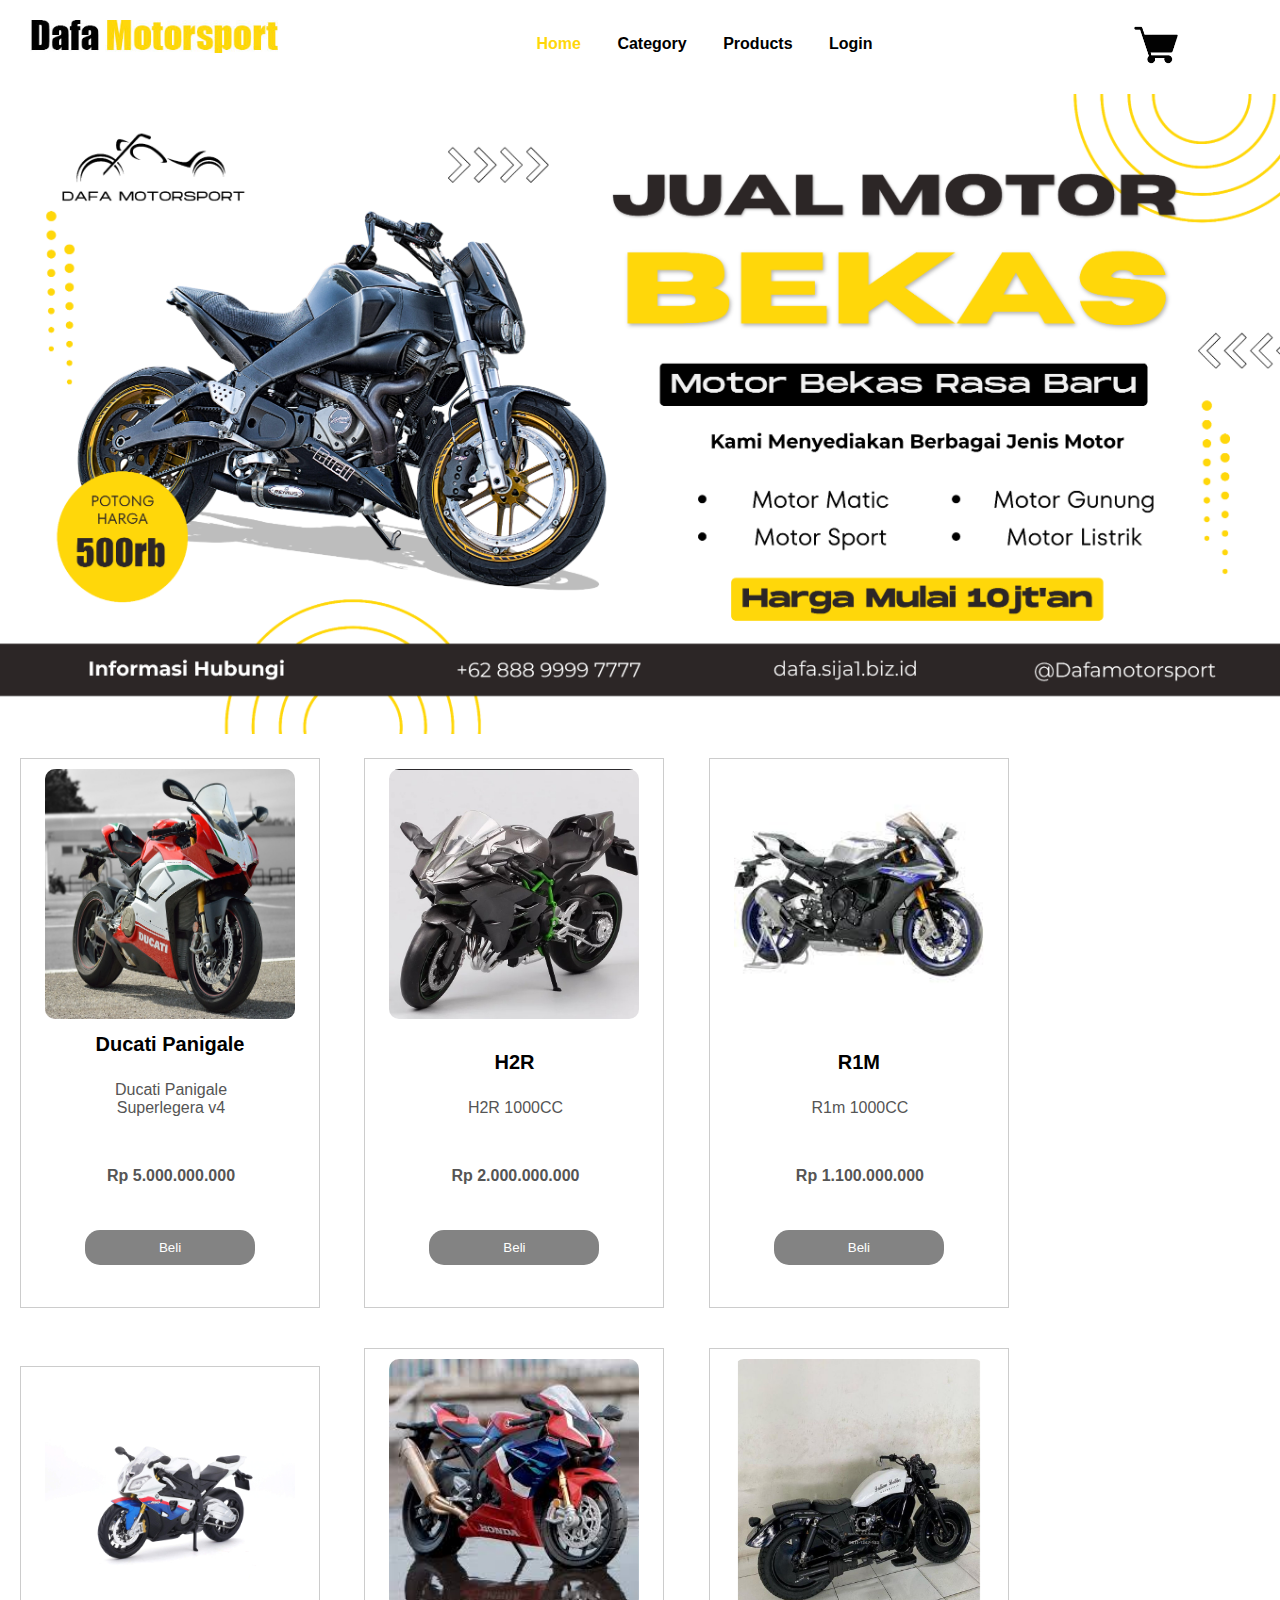
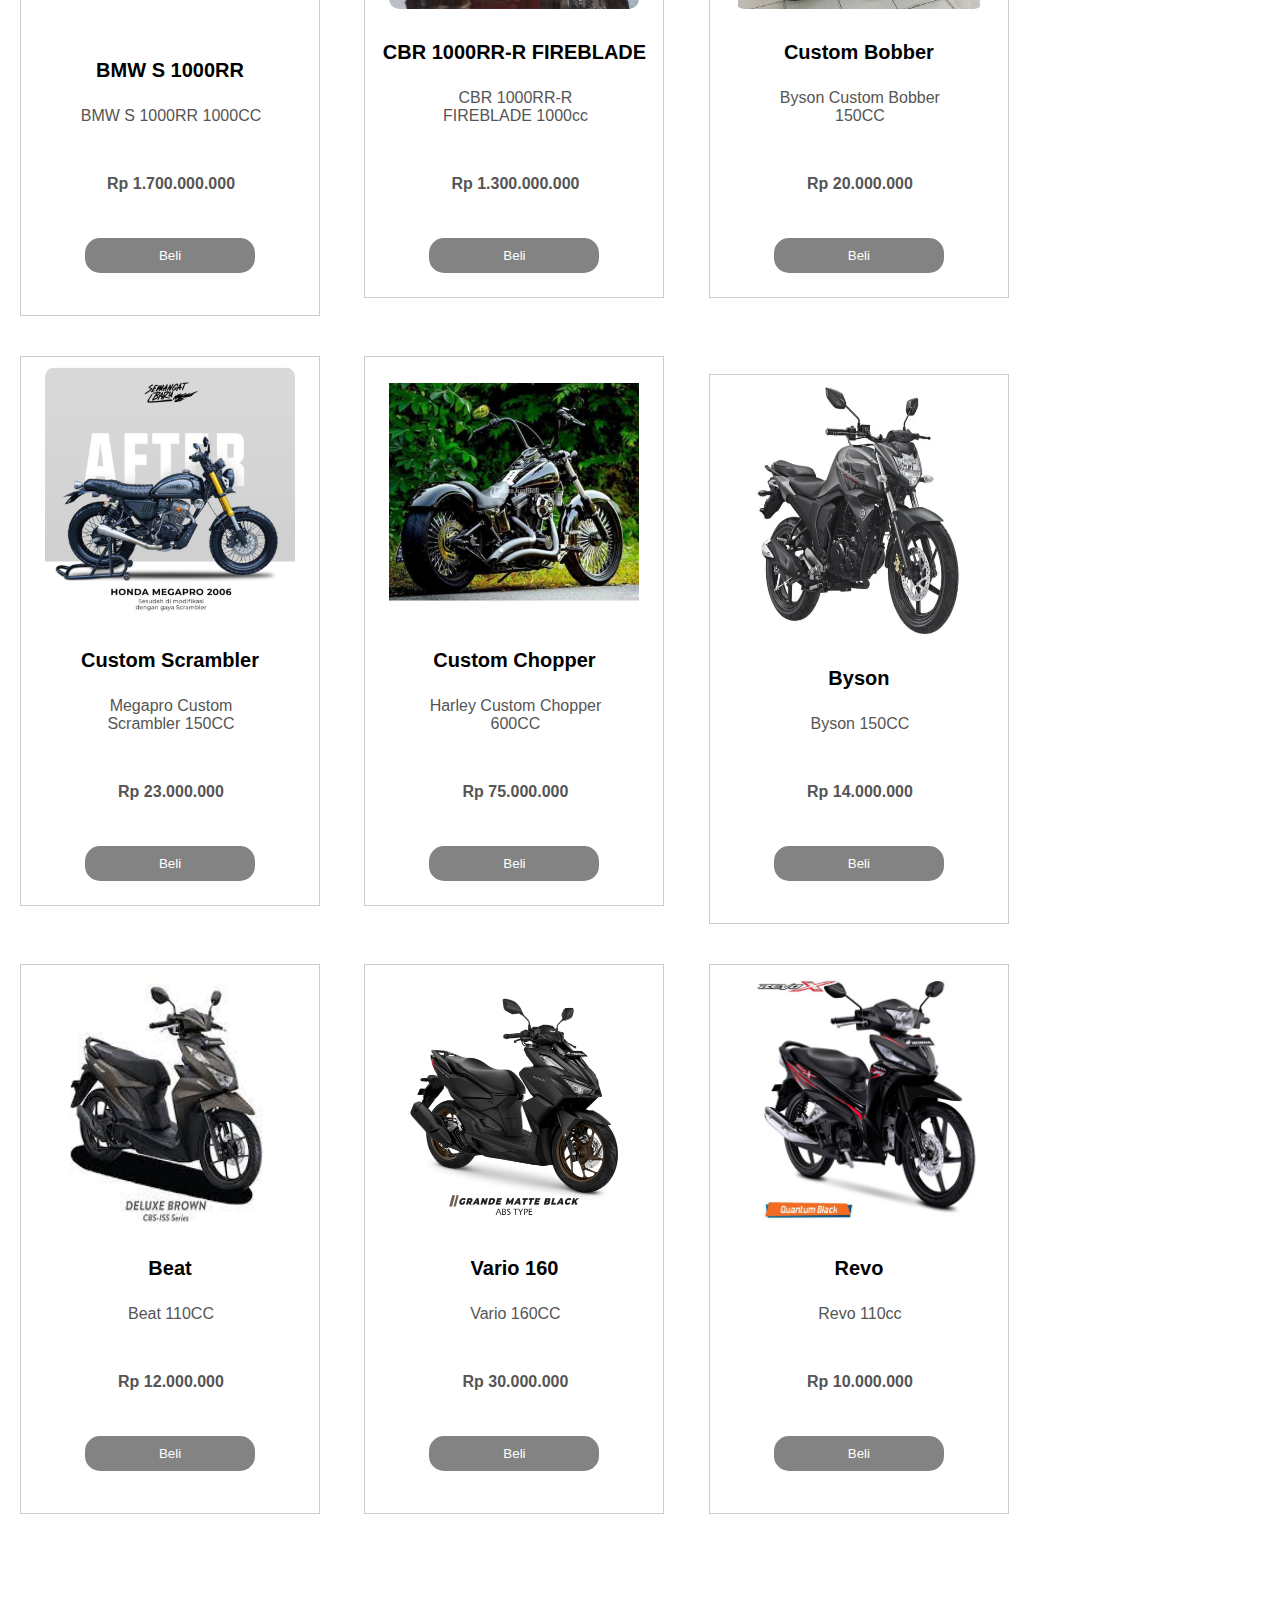
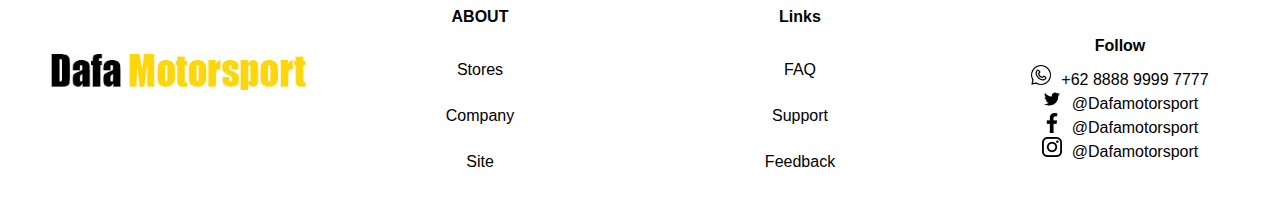
<file: index.html>
<!DOCTYPE html>
<html lang="en">
<head>
  <link href='favicon.ico' rel='shortcut icon'>
    <meta charset="UTF-8">
    <meta http-equiv="X-UA-Compatible" content="IE=edge">
    <meta name="viewport" content="width=device-width, initial-scale=1.0">
    <title>Dafa Motorsport</title>
    <link rel="preconnect" href="https://fonts.googleapis.com">
<link rel="preconnect" href="https://fonts.gstatic.com" crossorigin>
<link href="https://fonts.googleapis.com/css2?family=League+Spartan:wght@500&family=Nunito&family=Palanquin+Dark:wght@500&family=Roboto+Slab:wght@700&display=swap" rel="stylesheet">

        <link rel="stylesheet" href="global.css"/>
</head>
<body>
  <!-- dropdown -->
    <div class="nav">
        <img src="images/designweb_03.jpg" class="logo">
        <div class="navBottom" id="navbar" class="navibar">
            <li class="dropdown" class="fList" class="active">
                <a href="#" class="dropbtn" ><h1 class="fMenuTitle" style="color: #ffd70a;">Home </h1></a> 
            </li>

            <li class="dropdown" class="flist">
              <a href="#" class="dropbtn" ><h1 class="fMenuTitle">Category </h1></a>
              <div class="dropdown-content">
                <a href="#">Moge</a>
                <a href="#">Custom</a>
                <a href="#">Matic</a>
                <a href="#">Trail</a>
                </div>
              </li>

          <li class="dropdown" class="flist">
            <a href="#" class="dropbtn" ><h1 class="fMenuTitle">Products </h1></a>
            <div class="dropdown-content">
              <a href="#">Revo</a>
              <a href="#">Byson</a>
              <a href="#">Mio</a>
              <a href="#">Beat Karbu</a>
              </div>
            </li>
   
                <li class="dropdown" class="flist">
                    <a href="#" class="dropbtn" ><h1 class="fMenuTitle">Login </h1></a>
                    <div class="dropdown-content">
                      <a href="#">Login</a>
                      <a href="#">Signup</a>
                      </div>
                    </li>
        </div>
        <div class="navTop">
 <a href="cart.html"><img src="images/cart.png" class="cart"></a>
        </div>
        </div>

<!-- slide show -->
       <div class="slideshow-container"> 

          <div class="fade">
            <img src="images/mtr.png" style="width: 100%;">
          </div>
<div>        
<div class="produk" id="panigale">
    <img class="product-image" src="images/panigale.jpeg">
    <h2 class="product-name">Ducati Panigale</h2>
    <p class="product-description">Ducati Panigale Superlegera v4</p>
    <p class="harga" >Rp 5.000.000.000</p>
   <a href="cart.html"> <button class="beli" >Beli</button></a>
</div>
<div class="produk" id="h2">
  <img class="product-image" src="images/h2.jpg">
  <br><br>
  <h2 class="product-name">H2R</h2>
  <p class="product-description">H2R 1000CC</p>
  <p class="harga" >Rp 2.000.000.000</p>
  <a href="cart.html"> <button class="beli" >Beli</button></a>
</div>
<div class="produk" id="r1m">
  <img class="product-image" src="images/r1m.jpg">
  <br><br>
  <h2 class="product-name">R1M</h2>
  <p class="product-description">R1m 1000CC</p>
  <p class="harga" >Rp 1.100.000.000</p>
  <a href="cart.html"> <button class="beli" >Beli</button></a>
</div>
<div class="produk" id="bmw1000" >
  <img class="product-image" src="images/bmws.jpg">
  <br><br>
  <h2 class="product-name" >BMW S 1000RR</h2>
  <p class="product-description">BMW S 1000RR 1000CC</p>
  <p class="harga" >Rp 1.700.000.000</p>
  <a href="cart.html"> <button class="beli" >Beli</button></a>
</div>
<!-- baris dua -->
<div class="produk" id="cbr1000">
  <img class="product-image" src="images/cbr1000.jpg">
  <br><br>
  <h2 class="product-name">CBR 1000RR-R FIREBLADE</h2>
  <p class="product-description">CBR 1000RR-R FIREBLADE 1000cc</p>
  <p class="harga" >Rp 1.300.000.000</p>
  <a href="cart.html"> <button class="beli" >Beli</button></a>
</div>
<div class="produk" id="bobber">
<img class="product-image" src="images/bobber.jpg">
<br><br>
<h2 class="product-name">Custom Bobber</h2>
<p class="product-description">Byson Custom Bobber 150CC</p>
<p class="harga" >Rp 20.000.000</p>
<a href="cart.html"> <button class="beli" >Beli</button></a>
</div>
<div class="produk" id="scrambler">
<img class="product-image" src="images/scrambler.jpg">
<br><br>
<h2 class="product-name">Custom Scrambler</h2>
<p class="product-description">Megapro Custom Scrambler 150CC</p>
<p class="harga" >Rp 23.000.000</p>
<a href="cart.html"> <button class="beli" >Beli</button></a>
</div>
<div class="produk" id="chopper">
<img class="product-image" src="images/chopper.jpg">
<br><br>
<h2 class="product-name">Custom Chopper</h2>
<p class="product-description">Harley Custom Chopper 600CC</p>
<p class="harga" >Rp 75.000.000</p>
<a href="cart.html"> <button class="beli" >Beli</button></a>
</div>
<!-- baris tiga -->
<div class="produk" id="byson" >
  <img class="product-image" src="images/byson.webp">
  <br><br>
  <h2 class="product-name">Byson</h2>
  <p class="product-description">Byson 150CC</p>
  <p class="harga" >Rp 14.000.000</p>
  <a href="cart.html"> <button class="beli" >Beli</button></a>
</div>
<div class="produk" id="beat">
<img class="product-image" src="images/beat.jpg">
<br><br>
<h2 class="product-name">Beat</h2>
<p class="product-description">Beat 110CC</p>
<p class="harga" >Rp 12.000.000</p>
<a href="cart.html"> <button class="beli" >Beli</button></a>
</div>
<div class="produk" id="vario">
<img class="product-image" src="images/vario.png">
<br><br>
<h2 class="product-name">Vario 160</h2>
<p class="product-description">Vario 160CC</p>
<p class="harga" >Rp 30.000.000</p>
<a href="cart.html"> <button class="beli" >Beli</button></a>
</div>
<div class="produk" id="revo">
<img class="product-image" src="images/revo.jpg">
<br><br>
<h2 class="product-name">Revo</h2>
<p class="product-description">Revo 110cc</p>
<p class="harga" >Rp 10.000.000</p>
<a href="cart.html"> <button class="beli" >Beli</button></a>
</div>
  </div>   
</body>

<footer>
  <div class="footerLeft">
    <div class="footerMenu">
<img src="images/designweb_03.jpg" class="logo2">
    </div>
  </div>


  <div class="footerCenter">
    <div class="footerRightMenu">
      <ul class="fList">
        <h4 >ABOUT</h4>
        <li><a href="#">Stores</a></li>
        <li><a href="#">Company</a></li>
        <li><a href="#">Site</a></li>
      </ul>
  </div>
  </div>

  <div class="footerCenter">
    <div class="footerRightMenu">
      <ul class="fList">
        <h4 >Links</h4>
        <li><a href="#">FAQ</a></li>
        <li><a href="#">Support</a></li>
        <li><a href="#">Feedback</a></li>
      </ul>
  </div>
  </div>

  <div class="footerRight">
    <div class="footerRightMenu">
        <h1 class="fMenuTitle">Follow</h1>
        <div class="fIcons">
          <a href="#" > <img  src="images/whatsapp.png" alt="" class="fIcon">+62 8888 9999 7777</a> 
          <br>
          <a href="#" > <img  src="images/twitter.png" alt="" class="fIcon">@Dafamotorsport</a> 
          <br>
          <a href="#" > <img  src="images/facebook.png" alt="" class="fIcon">@Dafamotorsport</a> 
          <br>
          <a href="#" > <img  src="images/instagram.png" alt="" class="fIcon">@Dafamotorsport</a> 
      </div>
    </div>
  </div>
  </html
</file>
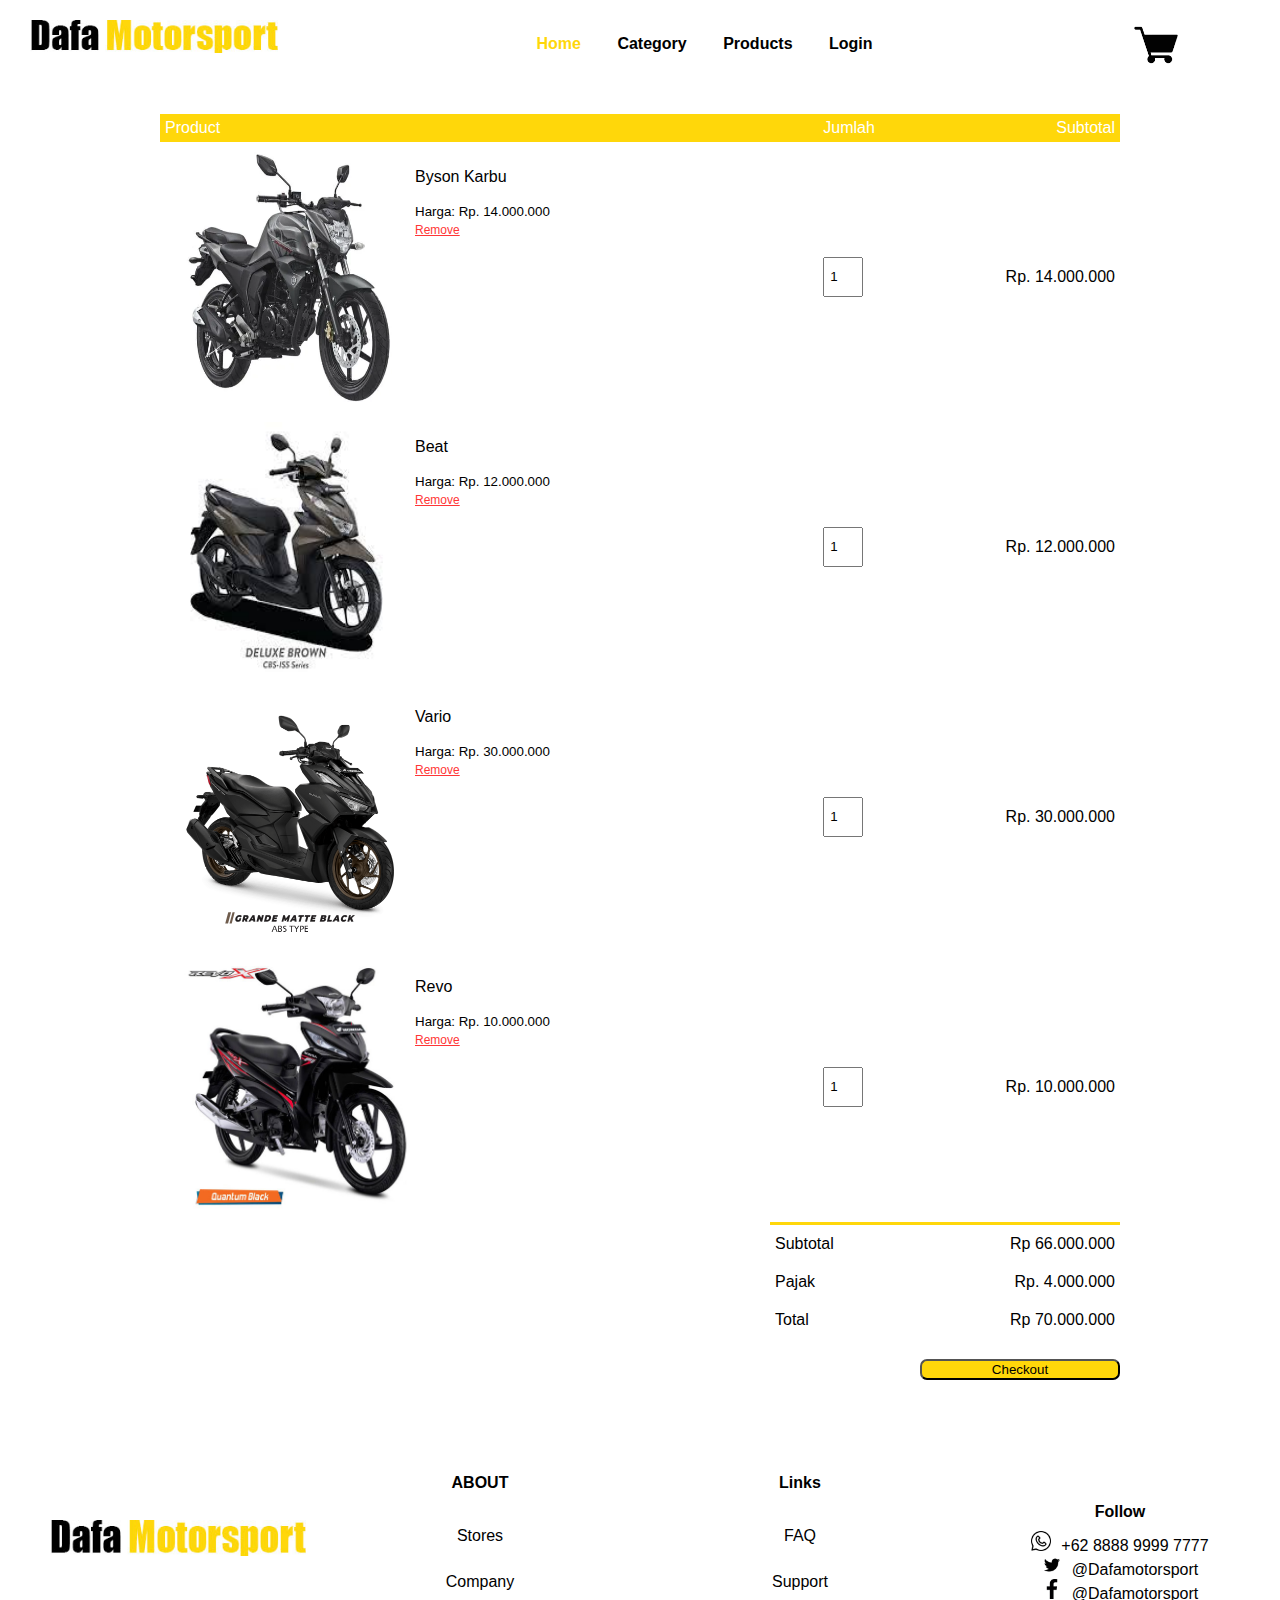
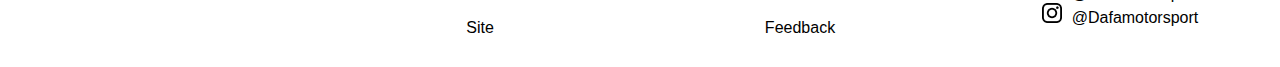
<file: cart.html>
<!DOCTYPE html>
<html lang="en">
<head>
  <link href='favicon.ico' rel='shortcut icon'>
    <meta charset="UTF-8">
    <meta http-equiv="X-UA-Compatible" content="IE=edge">
    <meta name="viewport" content="width=device-width, initial-scale=1.0">
    <title>Dafa Motorsport</title>
    <link rel="preconnect" href="https://fonts.googleapis.com">
<link rel="preconnect" href="https://fonts.gstatic.com" crossorigin>
<link href="https://fonts.googleapis.com/css2?family=League+Spartan:wght@500&family=Nunito&family=Palanquin+Dark:wght@500&family=Roboto+Slab:wght@700&display=swap" rel="stylesheet">

        <link rel="stylesheet" href="global.css"/>
</head>
<body>
  <!-- dropdown -->
    <div class="nav">
        <img src="images/designweb_03.jpg" class="logo">
        <div class="navBottom" id="navbar" class="navibar">
            <li class="dropdown" class="fList" class="active">
                <a href="#" class="dropbtn" ><h1 class="fMenuTitle" style="color: #ffd70a;">Home </h1></a> 
            </li>

            <li class="dropdown" class="flist">
              <a href="#" class="dropbtn" ><h1 class="fMenuTitle">Category </h1></a>
              <div class="dropdown-content">
                <a href="#">Moge</a>
                <a href="#">Custom</a>
                <a href="#">Matic</a>
                <a href="#">Trail</a>
                </div>
              </li>

          <li class="dropdown" class="flist">
            <a href="#" class="dropbtn" ><h1 class="fMenuTitle">Products </h1></a>
            <div class="dropdown-content">
              <a href="#">Revo</a>
              <a href="#">Byson</a>
              <a href="#">Mio</a>
              <a href="#">Beat Karbu</a>
              </div>
            </li>
   
                <li class="dropdown" class="flist">
                    <a href="#" class="dropbtn" ><h1 class="fMenuTitle">Login </h1></a>
                    <div class="dropdown-content">
                      <a href="#">Login</a>
                      <a href="#">Signup</a>
                      </div>
                    </li>
        </div>
        <div class="navTop">
 <a href="cart.html"><img src="images/cart.png" class="cart"></a>
        </div>
        </div>
<!-- produk yang ditambahkan -->
<div class="small-container cart-page">
<table>
<tr>
    <th>Product</th>
    <th>Jumlah</th>
    <th>Subtotal</th>
</tr>
<tr>
    <td>
<div class="cartInfo">
<img src="images/byson.webp" >
<div>
    <p>Byson Karbu</p>
    <small>Harga: Rp. 14.000.000</small>
    <br>
    <a href="#">Remove</a>
</div>
</div>
    </td>
    <td><input type="number" value="1"></td>
    <td>Rp. 14.000.000</td>
</tr>


<tr>
    <td>
<div class="cartInfo">
<img src="images/beat.jpg" >
<div>
    <p>Beat</p>
    <small>Harga: Rp. 12.000.000</small>
    <br>
    <a href="#">Remove</a>
</div>
</div>
    </td>
    <td><input type="number" value="1"></td>
    <td>Rp. 12.000.000</td>
</tr>


<tr>
    <td>
<div class="cartInfo">
<img src="images/vario.png" >
<div>
    <p>Vario</p>
    <small>Harga: Rp. 30.000.000</small>
    <br>
    <a href="#">Remove</a>
</div>
</div>
    </td>
    <td><input type="number" value="1"></td>
    <td>Rp. 30.000.000</td>
</tr>


<tr>
    <td>
<div class="cartInfo">
<img src="images/revo.jpg" >
<div>
    <p>Revo</p>
    <small>Harga: Rp. 10.000.000</small>
    <br>
    <a href="#">Remove</a>
</div>
</div>
    </td>
    <td><input type="number" value="1"></td>
    <td>Rp. 10.000.000</td>
</tr>
</table>
<div class="total-price">

<table>
    <tr>
        <td>Subtotal</td>
        <td>Rp 66.000.000</td>
    </tr>
    <tr>
        <td>Pajak</td>
        <td>Rp. 4.000.000</td>
    </tr>
    <tr>
        <td>Total</td>
        <td>Rp 70.000.000</td>
    </tr>

</table>
</div>
<div class="total-price">
<a href="form-data.php"> <button class="checkout" >Checkout</button></a>
</div>
</div>
</body>

<footer>
  <div class="footerLeft">
    <div class="footerMenu">
<img src="images/designweb_03.jpg" class="logo2">
    </div>
  </div>


  <div class="footerCenter">
    <div class="footerRightMenu">
      <ul class="fList">
        <h4 >ABOUT</h4>
        <li><a href="#">Stores</a></li>
        <li><a href="#">Company</a></li>
        <li><a href="#">Site</a></li>
      </ul>
  </div>
  </div>

  <div class="footerCenter">
    <div class="footerRightMenu">
      <ul class="fList">
        <h4 >Links</h4>
        <li><a href="#">FAQ</a></li>
        <li><a href="#">Support</a></li>
        <li><a href="#">Feedback</a></li>
      </ul>
  </div>
  </div>

  <div class="footerRight">
    <div class="footerRightMenu">
        <h1 class="fMenuTitle">Follow</h1>
        <div class="fIcons">
          <a href="#" > <img  src="images/whatsapp.png" alt="" class="fIcon">+62 8888 9999 7777</a> 
          <br>
          <a href="#" > <img  src="images/twitter.png" alt="" class="fIcon">@Dafamotorsport</a> 
          <br>
          <a href="#" > <img  src="images/facebook.png" alt="" class="fIcon">@Dafamotorsport</a> 
          <br>
          <a href="#" > <img  src="images/instagram.png" alt="" class="fIcon">@Dafamotorsport</a> 
      </div>
    </div>
  </div>
  </html
</file>
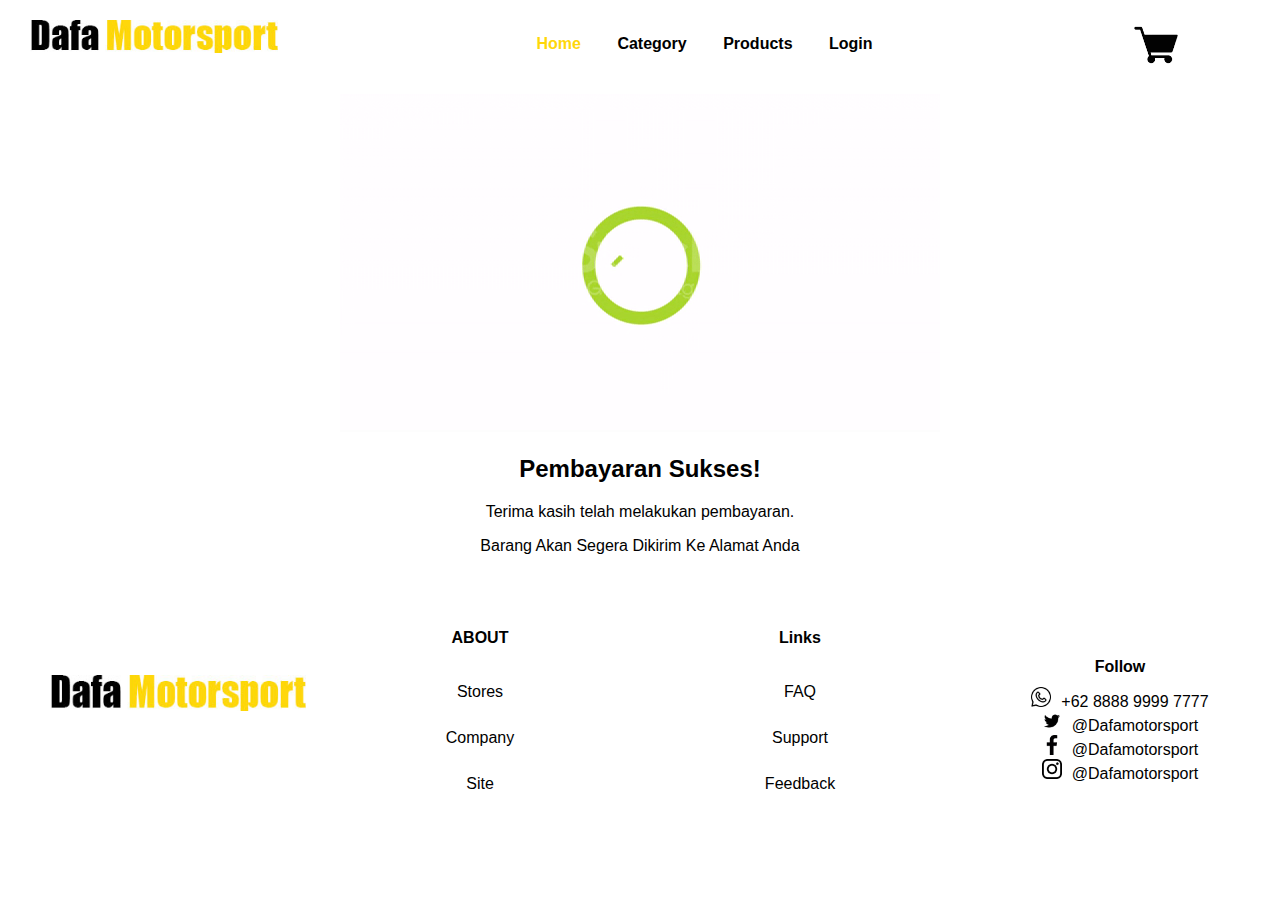
<file: sukses_pembayaran.html>
<!DOCTYPE html>
<html lang="en">
<head>
  <link href='favicon.ico' rel='shortcut icon'>
    <meta charset="UTF-8">
    <meta http-equiv="X-UA-Compatible" content="IE=edge">
    <meta name="viewport" content="width=device-width, initial-scale=1.0">
    <title>Dafa Motorsport</title>
    <link rel="preconnect" href="https://fonts.googleapis.com">
<link rel="preconnect" href="https://fonts.gstatic.com" crossorigin>
<link href="https://fonts.googleapis.com/css2?family=League+Spartan:wght@500&family=Nunito&family=Palanquin+Dark:wght@500&family=Roboto+Slab:wght@700&display=swap" rel="stylesheet">

        <link rel="stylesheet" href="global.css"/>
</head>
<body>
  <!-- dropdown -->
    <div class="nav">
        <img src="images/designweb_03.jpg" class="logo">
        <div class="navBottom" id="navbar" class="navibar">
            <li class="dropdown" class="fList" class="active">
                <a href="index.html" class="dropbtn" ><h1 class="fMenuTitle" style="color: #ffd70a;">Home </h1></a> 
            </li>

            <li class="dropdown" class="flist">
              <a href="#" class="dropbtn" ><h1 class="fMenuTitle">Category </h1></a>
              <div class="dropdown-content">
                <a href="#">Moge</a>
                <a href="#">Custom</a>
                <a href="#">Matic</a>
                <a href="#">Trail</a>
                </div>
              </li>

          <li class="dropdown" class="flist">
            <a href="#" class="dropbtn" ><h1 class="fMenuTitle">Products </h1></a>
            <div class="dropdown-content">
              <a href="#">Revo</a>
              <a href="#">Byson</a>
              <a href="#">Mio</a>
              <a href="#">Beat Karbu</a>
              </div>
            </li>
   
                <li class="dropdown" class="flist">
                    <a href="#" class="dropbtn" ><h1 class="fMenuTitle">Login </h1></a>
                    <div class="dropdown-content">
                      <a href="#">Login</a>
                      <a href="#">Signup</a>
                      </div>
                    </li>
        </div>
        <div class="navTop">
 <a href="cart.html"><img src="images/cart.png" class="cart"></a>
        </div>
       </div>

       <div class="container">
        <div class="success-message">
            <img src="images/success.gif">
            <h2>Pembayaran Sukses!</h2>
            <p>Terima kasih telah melakukan pembayaran.</p>
            <p>Barang Akan Segera Dikirim Ke Alamat Anda</p>
        </div>
    </div>

</body>

<footer>
  <div class="footerLeft">
    <div class="footerMenu">
<img src="images/designweb_03.jpg" class="logo2">
    </div>
  </div>


  <div class="footerCenter">
    <div class="footerRightMenu">
      <ul class="fList">
        <h4 >ABOUT</h4>
        <li><a href="#">Stores</a></li>
        <li><a href="#">Company</a></li>
        <li><a href="#">Site</a></li>
      </ul>
  </div>
  </div>

  <div class="footerCenter">
    <div class="footerRightMenu">
      <ul class="fList">
        <h4 >Links</h4>
        <li><a href="#">FAQ</a></li>
        <li><a href="#">Support</a></li>
        <li><a href="#">Feedback</a></li>
      </ul>
  </div>
  </div>

  <div class="footerRight">
    <div class="footerRightMenu">
        <h1 class="fMenuTitle">Follow</h1>
        <div class="fIcons">
          <a href="#" > <img  src="images/whatsapp.png" alt="" class="fIcon">+62 8888 9999 7777</a> 
          <br>
          <a href="#" > <img  src="images/twitter.png" alt="" class="fIcon">@Dafamotorsport</a> 
          <br>
          <a href="#" > <img  src="images/facebook.png" alt="" class="fIcon">@Dafamotorsport</a> 
          <br>
          <a href="#" > <img  src="images/instagram.png" alt="" class="fIcon">@Dafamotorsport</a> 
      </div>
    </div>
  </div>
</file>
<file: global.css>
* {
    box-sizing: border-box;
  }
  
  html {
    scroll-behavior: smooth;
    font-family: 'League Spartan', sans-serif;
  font-family: 'Nunito', sans-serif;
  font-family: 'Palanquin Dark', sans-serif;
  font-family: 'Roboto Slab', serif;
  width: 100%; height: 100%;
  }
  
  body {
    font-family: 'Roboto-slab', sans-serif;
    padding: 0;
    margin: 0;
    background-color: #ffffff; position: relative; width: 100%; height: 100%;
	font-size: 16px; font-family: 'Source Sans Pro', sans-serif; font-weight: 400;
	-webkit-font-smoothing: antialiased;
  }
  
 .nav {
    /* background-color: #111; */
    background-color: #ffffff;
    color: white;
    padding: 10px 20px;
    display: flex;
    justify-content: space-between;

  }

  .navTop {
    display: flex;
    align-items: center;
    justify-content: space-between;
  }
  .logo{
    width:  20%;
    height: 30%;
    justify-content: left;
    align-items: left;
    margin: 10px;
  }
  .logo2 {
    width:  80%;
    height: 20%;
    justify-content: center;
    align-items: center;
    margin: 50px;
  }
  .cart{
    width:  50%;
    height: 50%;
    justify-content: right;
    align-items: right;
  }
  .navBottom {
    align-items: right;
    justify-content: right;
  }
  .footer {
    background-color: #f1f1f1;
    padding: 5px;
    text-align: center;
  }
  .menu-nav {
    list-style: none; /* Menghilangkan bullet pada daftar */
    padding: 0; /* Menghapus padding default */
    margin: 0; /* Menghapus margin default */
    text-align: center;
    color: #ddd;
    flex: 2;
    display: flex;
    justify-content: space-between;

  }
  .menu-nav li {
    display: inline; /* Mengatur daftar agar berjajar secara horizontal */
  }
  
  .menu-nav li a {
    display: inline; /* Mengatur tautan agar mengisi seluruh area yang bisa diklik */
    padding: 10px; /* Mengatur ruang di sekitar teks pada tautan */
    text-decoration: none; /* Menghapus dekorasi default pada tautan */
    color: #2c2c2c; /* Mengatur warna teks pada tautan */
  
  }
  
  .menu-nav li a:hover {
    background-color: #979797; /* Mengubah warna latar belakang saat tautan dihover */
  }
  li a, .dropbtn {
    display: inline-block;
    color: rgb(0, 0, 0);
    text-align: center;
    padding: 14px 16px;
    text-decoration: none;
  }
  
  li a:hover, .dropdown:hover .dropbtn {
    background-color: #1793a3(104, 161, 154);
  }
  
  li.dropdown {
    display: inline-block;
  }
  
  .dropdown-content {
    display: none;
    position: absolute;
    background-color: #f9f9f9;
    min-width: 160px;
    box-shadow: 0px 8px 16px 0px rgba(0,0,0,0.2);
    z-index: 1;

  }
  
  .dropdown-content a {
    color: gray; /* ganti warna teks drpdwn*/
    padding: 12px 16px;
    text-decoration: none;
    display: flex;
    text-align: left;
  }
  
  .dropdown-content a:hover {background-color: #c2c2c2;} /*ganti warna hover */
  
  .dropdown:hover .dropdown-content {
    display: block;
  }
  
/* anmasi fade */
  .fade {
    animation-name: fade;
    animation-duration: 1.5s;
  }
  
  @keyframes fade {
    from {opacity: .4} 
    to {opacity: 1}
  }
  
/* responsive */
  @media only screen and (max-width: 300px) {
    .prev, .next,.text {font-size: 11px}
    .cart-info p{
      display: none;
    }
  }
  @media screen and (max-width: 600px) {
    .menu-nav a:not(:first-child) {display: none;}
    .menu-nav a.icon {
        float: right;
        display: block;
    }
    .cart-info p{
      display: none;
    }
}

/* cart page */
.cart-page{
  margin: 80px auto;
}
.small-container {
  max-width: 1000px;
  margin: 0 auto;
  padding: 20px;
  background-color: #ffffff;
}
table{
  width: 100%;
  border-collapse: collapse;
}
.cartInfo{
  display: flex;
  flex-wrap: wrap;
}
.cartInfo img {
  width: 250px;
  height: 250px;
  border-top-left-radius: 10px;
  border-top-right-radius: 10px;
  border-bottom-left-radius: 10px;
  border-bottom-right-radius: 10px;
}
th {
  text-align: left;
  padding: 5px;
  color:#ffffff;
  background-color: #ffd70a;
  font-weight: normal;
}
td{
  padding: 10px 5px;
}
td input{
  width: 40px;
  height: 40px;
  padding: 5px;
}
td a {
  color:  #ff3636;
  font-size: 12px;
}
.total-price {
  display: flex;
  justify-content: flex-end;
}
.total-price table {
border-top: 3px solid #ffd70a;
width: 100%;
max-width: 350px;
}
td:last-child{
  text-align: right;
}
th:last-child{
  text-align: right;
}
.total-price .checkout {
  background-color: #ffd70a;
  color: rgb(0, 0, 0);
  cursor: pointer;
  margin-top: 20px;
  width: 200px;
  border-top-left-radius: 7px;
  border-top-right-radius: 7px;
  border-bottom-left-radius: 7px;
  border-bottom-right-radius: 7px;
}

.total-price .checkout:hover {
  background-color: #7e7134;
}
.total-price button a {
  text-decoration: none;
  color: #ffffff;
}


/* produk */
  .produk {
    width: 300px;
height: 550px;
  border: 1px solid #ccc;
  padding: 10px;
  margin: 20px;
  text-align: center;
  justify-content: center;
  display: inline-block;
  }
  
  .produk img {
    width: 250px;
    height: 250px;
    border-top-left-radius: 10px;
    border-top-right-radius: 10px;
    border-bottom-left-radius: 10px;
    border-bottom-right-radius: 10px;
  }
  
  .produk h2 {
    margin-top: 10px;
    font-size: 20px;

  }
  
  .produk p {
    color: #555;
    max-width: 200px;
    margin-top: 25px;
    margin-left: 40px;
    margin-bottom: 25px;
  }
  
  .produk .harga {
    font-weight: bold;
    margin-top: 50px;
    margin-left: 40px;
  }
  
  .produk .beli {
    background-color: #838383;
    color: white;
    padding: 10px 20px;
    border:#2c2c2c;
    border-radius: 15px;
    cursor: pointer;
    margin-top: 20px;
    width: 170px;
  }
  
  .produk .beli:hover {
    background-color: #585858;
  }
 .produk button a {
    text-decoration: none;
    color: #ffffff;
 }
/* form data */
.form-data form {
  background-color: #fff;
  padding: 20px;
  border-radius: 8px;
  box-shadow: 0 0 10px rgba(0, 0, 0, 0.1);
  width: 100%;
}

.form-data label {
  display: block;
  margin-bottom: 8px;
}

.form-data input, select {
  width: calc(100% - 10px);
  padding: 8px;
  margin-bottom: 10px;
  box-sizing: border-box;
}

.form-data button {
  background-color: #4caf50;
  color: white;
  padding: 10px 15px;
  border: none;
  border-radius: 4px;
  cursor: pointer;
}
.form-data {
  display: flex; 
  justify-content: space-between; 
  flex-wrap: wrap;
}
.form-group1 {
flex: 1;
margin-right: 10px;
}
.form-group2 {
  flex: 1;
  margin-right: 10px;
  }

/* sukses */
.container {
  text-align: center;
}

.sukses {
  background-color: #4CAF50;
  color: #fff;
  padding: 20px;
  border-radius: 10px;
  box-shadow: 0 4px 8px rgba(0, 0, 0, 0.1);
  position: relative;
}

.sukses h2 {
  margin-top: 0;
}

.animasi {
  width: 50px;
  height: 50px;
  background-color: #fff;
  border-radius: 50%;
  position: absolute;
  top: 50%;
  left: 50%;
  transform: translate(-50%, -50%);
  animation: scaleAnimation 1s ease-in-out infinite;
}

@keyframes scaleAnimation {
  0%, 100% {
      transform: translate(-50%, -50%) scale(1);
  }
  50% {
      transform: translate(-50%, -50%) scale(1.2);
  }
}
 /* footer */
 footer {
  background-color: #ffffff;  
  display: flex;
  color: #000000;
  margin-top: 70px;
  height: 180px;
  }
  .footerCenter {
    flex: 1;
    width: 29%;
    display: flex;
    align-items: center;
    text-align: center;
    justify-content: center;
  }
  .footerLeft {
    flex: 1;
    width: 29%;
    display: flex;
    justify-content: center;
  }
  
  .fMenuTitle {
    font-size: 16px;
  }
  
  .fList {
    padding: 0;
    list-style: none;
    width: 200px;
    font-size: 16px;
    
  }
  .fList a {
    color: #000000;
  }
  
  .fListItem {
    margin-bottom: 10px;
    color: rgb(124, 124, 124);
    cursor: pointer;
  }
  
  .footerRight {
    flex: 1;
 width: 29%;
text-align: center;
    display: flex;
    align-items: center;
    float: center;
    justify-content: center;
  }
  
  .fIcons{
list-style-type: none;
text-decoration: none;

  }
.fIcons a {
    list-style-type: none;
text-decoration: none;
color: #000000;
margin-bottom: 5px;
}
  
  .fIcon{
    width: 20px;
    height: 20px;
    margin-right: 10px;
    cursor: pointer;
  }
</file>
